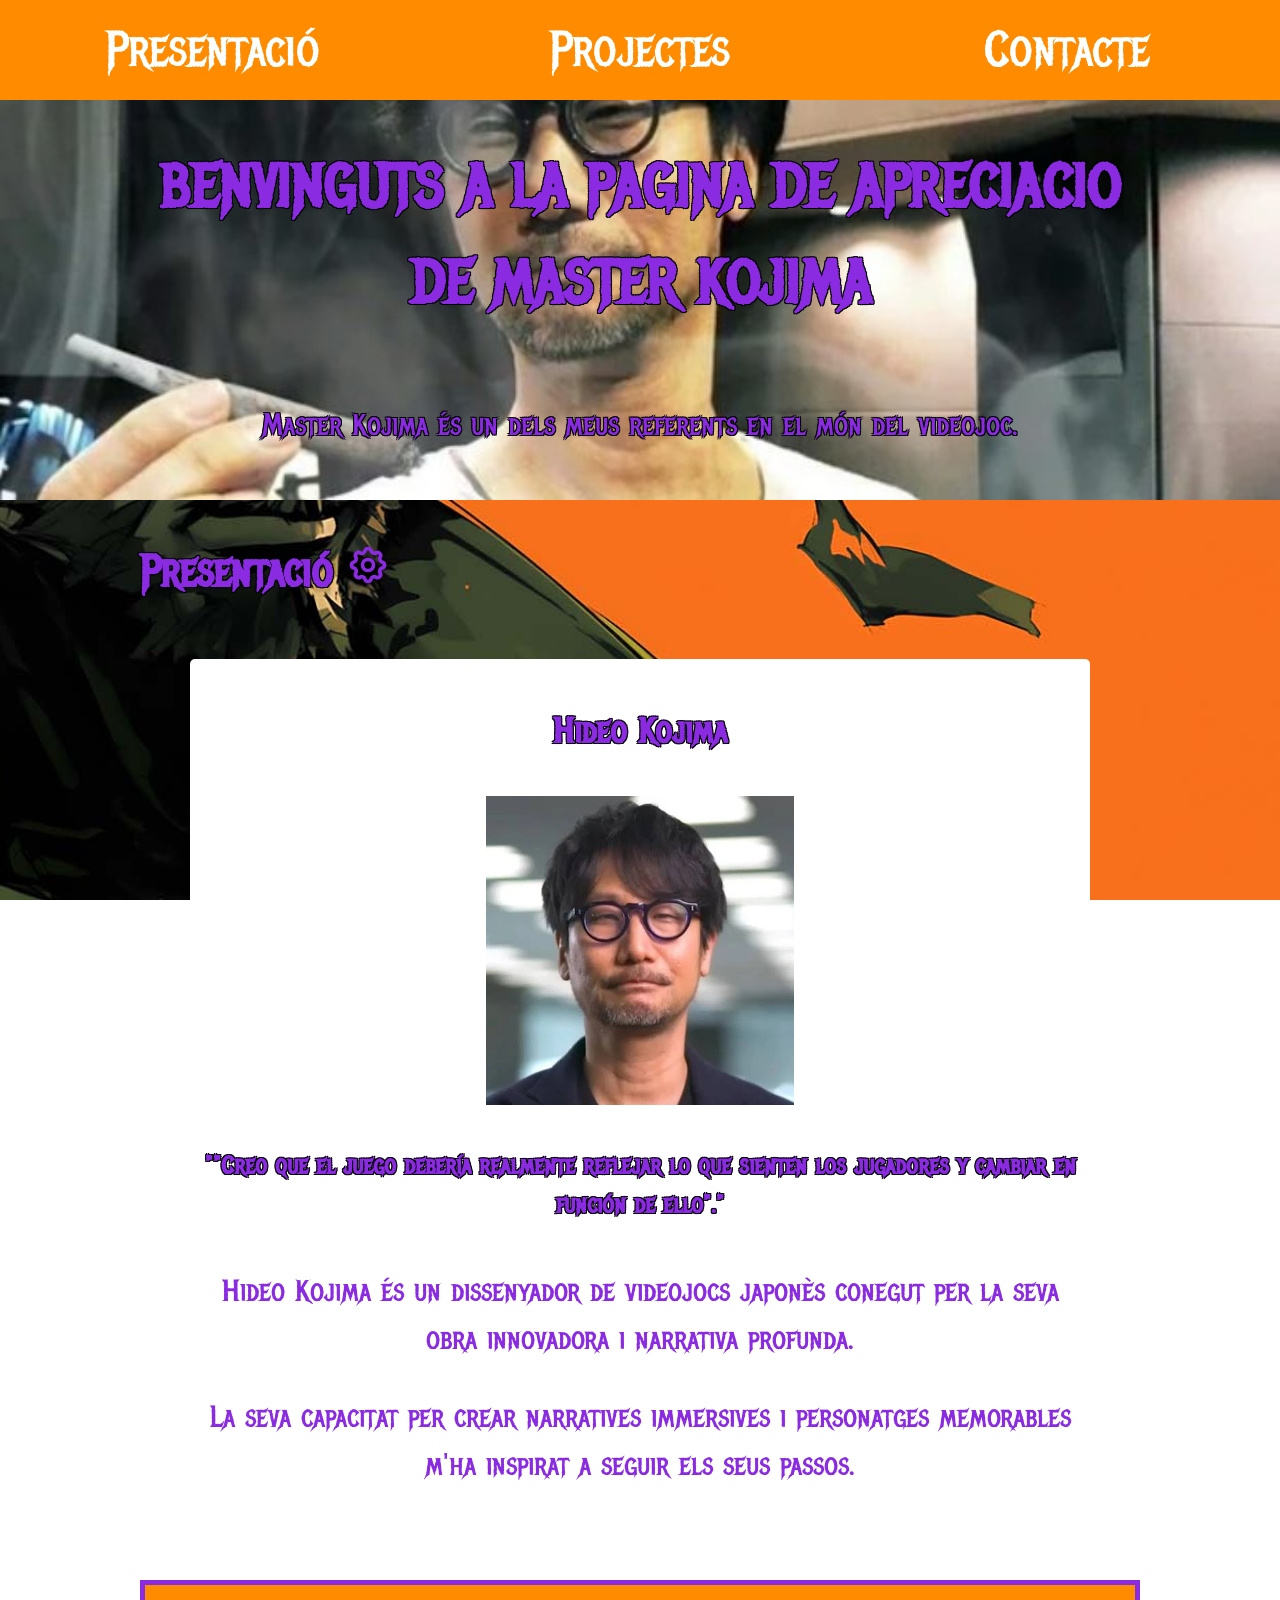
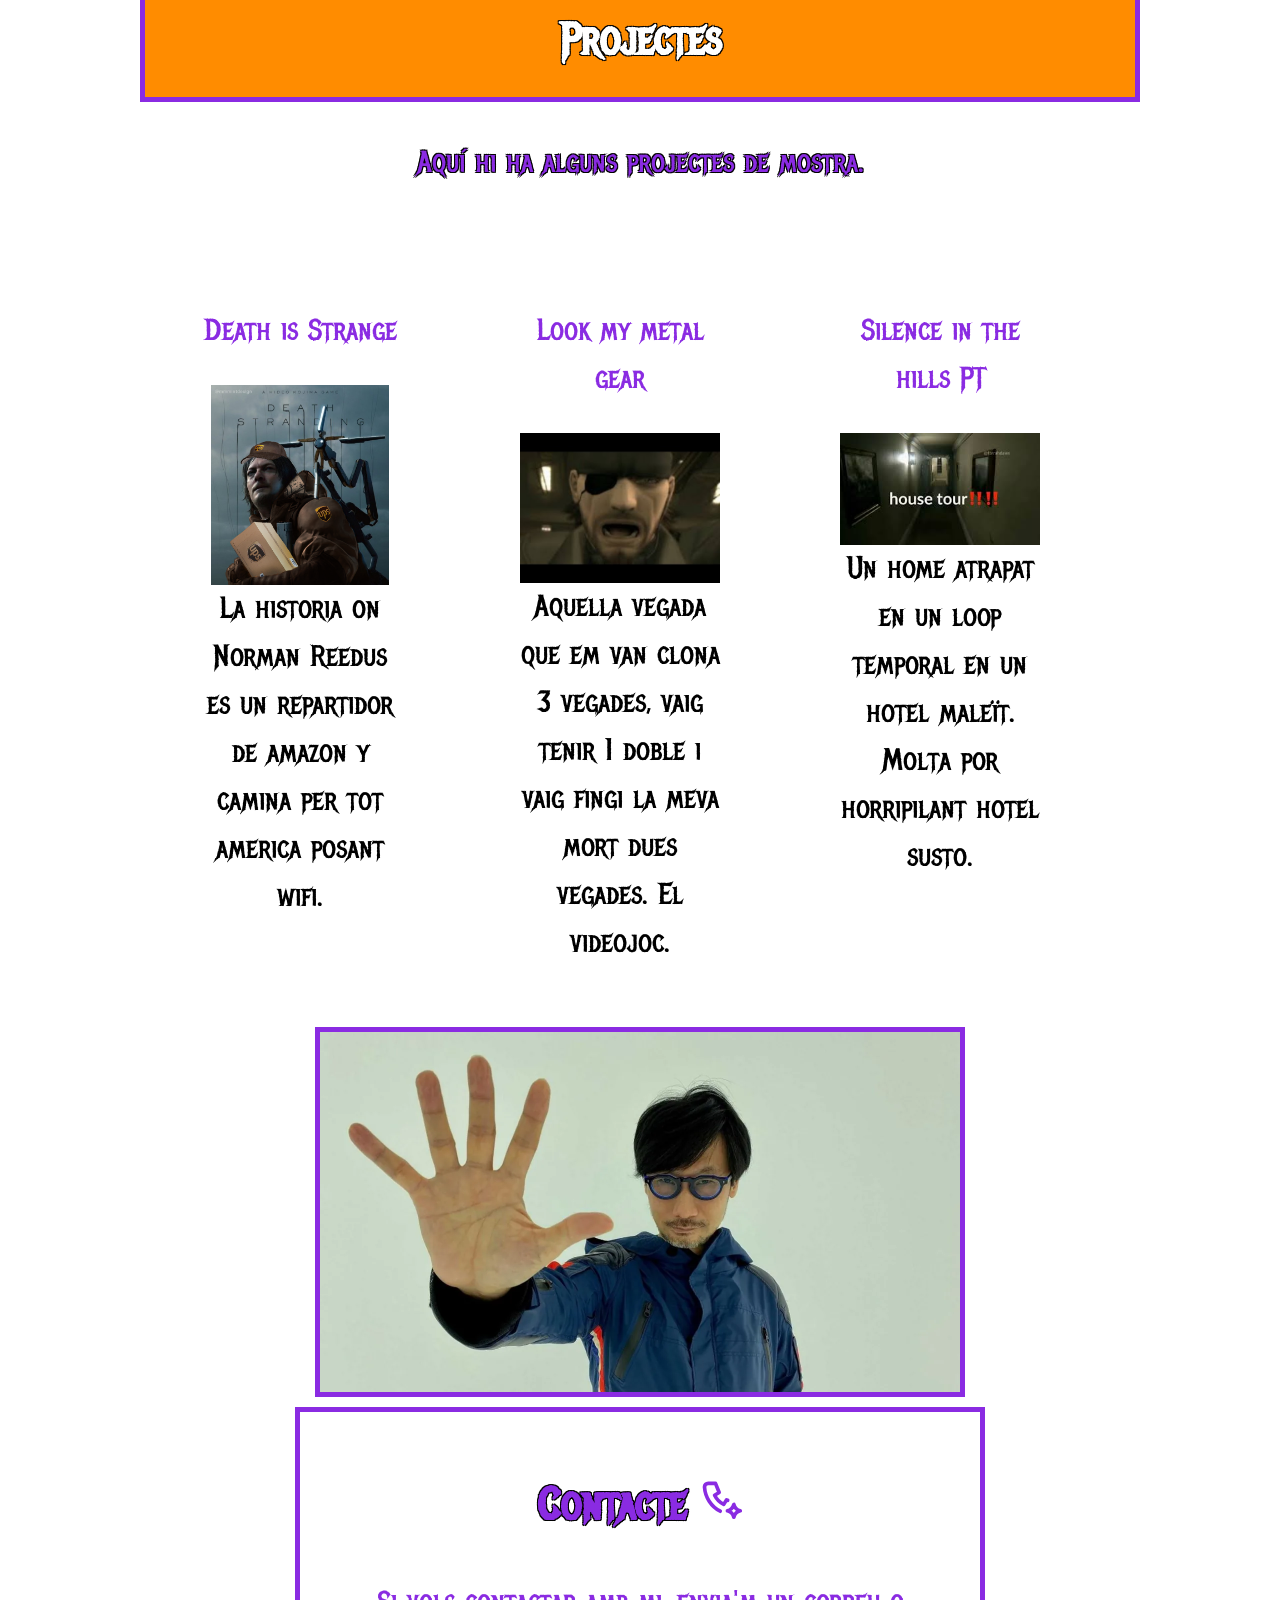
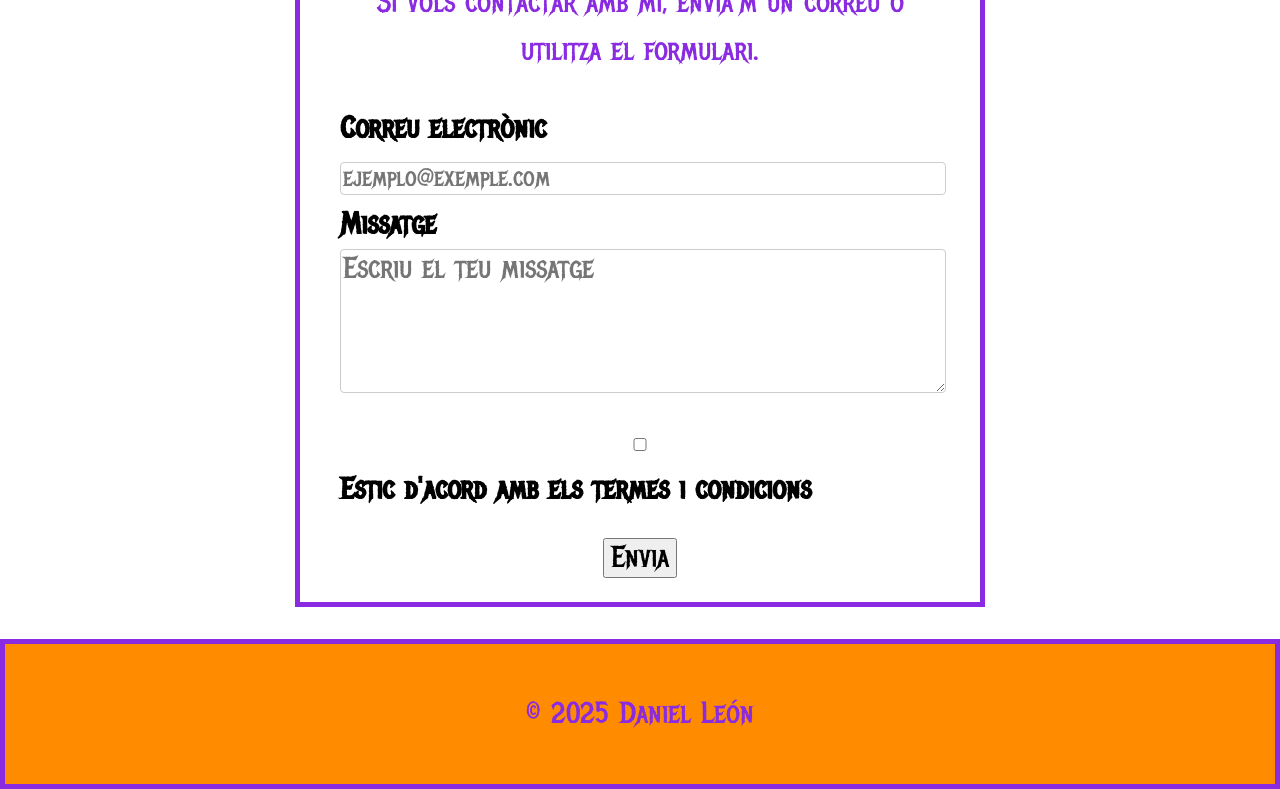
<file: index.html>
<!DOCTYPE html>
<html lang="es">
<head>
    <meta charset="UTF-8">
    <meta name="viewport" content="width=device-width, initial-scale=1.0">
    <link rel="stylesheet" href="css/styles.css">
    <link rel="preconnect" href="https://fonts.googleapis.com">
    <link rel="preconnect" href="https://fonts.gstatic.com" crossorigin>
    <link rel="stylesheet" href="css/normalice.css">
    <link href="https://fonts.googleapis.com/css2?family=Metal+Mania&display=swap" rel="stylesheet">
    <title>Web personal</title>
</head>

<body>

    <header>
        <div class ="bg-fondo">
            <nav class ="navegacion_principal_contenedor">           
                <a class="boton" href="#presentacio">Presentació</a>
                <a class="boton" href="#projectes">Projectes</a>
                <a class="boton" href="#contacte">Contacte</a>  
            </nav>
        </div>
    </header>

    <main>
        <section class="hero" id="hero-container">
            <div class="container" id="contenido-hero">
                <h1 >Benvinguts a la pagina de apreciacio de Master Kojima</h1>
                <p id="p-inicial">Master Kojima és un dels meus referents en el món del videojoc.</p>
            </div>
        </section>
        
        <section class="section">
            <div class="container">
                <div>
                <h2 id="presentacio">Presentació <svg xmlns="http://www.w3.org/2000/svg" width="44" height="44" viewBox="0 0 24 24" fill="none" stroke="currentColor" stroke-width="2" stroke-linecap="round" stroke-linejoin="round" class="icon icon-tabler icons-tabler-outline icon-tabler-settings"><path stroke="none" d="M0 0h24v24H0z" fill="none"/><path d="M10.325 4.317c.426 -1.756 2.924 -1.756 3.35 0a1.724 1.724 0 0 0 2.573 1.066c1.543 -.94 3.31 .826 2.37 2.37a1.724 1.724 0 0 0 1.065 2.572c1.756 .426 1.756 2.924 0 3.35a1.724 1.724 0 0 0 -1.066 2.573c.94 1.543 -.826 3.31 -2.37 2.37a1.724 1.724 0 0 0 -2.572 1.065c-.426 1.756 -2.924 1.756 -3.35 0a1.724 1.724 0 0 0 -2.573 -1.066c-1.543 .94 -3.31 -.826 -2.37 -2.37a1.724 1.724 0 0 0 -1.065 -2.572c-1.756 -.426 -1.756 -2.924 0 -3.35a1.724 1.724 0 0 0 1.066 -2.573c-.94 -1.543 .826 -3.31 2.37 -2.37c1 .608 2.296 .07 2.572 -1.065z" /><path d="M9 12a3 3 0 1 0 6 0a3 3 0 0 0 -6 0" /></svg></h2>
                </div>
                <div class="card1">
                    <h3>Hideo Kojima</h3>
                    <img src="img/hideo.webp" alt="Hideo kojima">
                    <h5>""Creo que el juego debería realmente reflejar lo que sienten los jugadores y cambiar en función de ello"."</h5>
                    <p>Hideo Kojima és un dissenyador de videojocs japonès conegut per la seva obra innovadora i narrativa profunda.</p>
                    <p>La seva capacitat per crear narratives immersives i personatges memorables m'ha inspirat a seguir els seus passos.</p>
                </div>
            </div>
        </section>

        <section class="section">
            <div class="container">
                <h2 id="projectes">Projectes</h2>
                <p id="p-projectes">Aquí hi ha alguns projectes de mostra.</p>

                <div class="card">
                   <p> Death is Strange </p>
                   <a href="https://es.wikipedia.org/wiki/Death_Stranding"><img src="img/UPS.png" alt="ups employe" ></a>
                   <div>
                     La historia on Norman Reedus es un repartidor de amazon y camina per tot america posant wifi.
                     </div>
                </div>

                <div class="card">
                       <p>Look my metal gear</p>
                       <a href="https://es.wikipedia.org/wiki/Metal_Gear"> <img src="img/Big boss.jpg" alt="metal gear"></a>
                       <div>
                         Aquella vegada que em van clona 3 vegades, vaig tenir 1 doble i vaig fingi la meva mort dues vegades. El videojoc.
                       </div>
                </div>

                <div class="card">
                       <p>Silence in the hills PT</p>
                          <a href="https://es.wikipedia.org/wiki/P.T._(videojuego)"><img src="img/house.jpeg" alt="silent hills"></a>
                       <div>
                         Un home atrapat en un loop temporal en un hotel maleït. Molta por horripilant hotel susto.
                       </div>
                </div>

            </div>
        </section>

        <img src="img/Hand.webp" alt="kojima hand" id="imagen1">
    
    <section class="section" id="contacte-section">
        <div class="container">
                <h2 id="contacte">Contacte <svg xmlns="http://www.w3.org/2000/svg" width="44" height="44" viewBox="0 0 24 24" fill="none" stroke="currentColor" stroke-width="2" stroke-linecap="round" stroke-linejoin="round" class="icon icon-tabler icons-tabler-outline icon-tabler-phone-spark"><path stroke="none" d="M0 0h24v24H0z" fill="none"/><path d="M11.584 19.225a16 16 0 0 1 -8.584 -13.225a2 2 0 0 1 2 -2h4l2 5l-2.5 1.5a11 11 0 0 0 5 5l1.5 -2.5l.65 .26" /><path d="M19 22.5a4.75 4.75 0 0 1 3.5 -3.5a4.75 4.75 0 0 1 -3.5 -3.5a4.75 4.75 0 0 1 -3.5 3.5a4.75 4.75 0 0 1 3.5 3.5" /></svg></h2>
                <p>Si vols contactar amb mi, envia'm un correu o utilitza el formulari.</p>

            <form class="contact-form" action="#" method="post" id="formulario">
                
                <div>
                    <label for="email">Correu electrònic</label>
                    <input type="email" id="email" name="email" placeholder="ejemplo@exemple.com" required>
                </div>

                <div>
                    <label for="missatge">Missatge</label>
                    <textarea id="missatge" name="missatge" rows="4" placeholder="Escriu el teu missatge"></textarea>
                </div>

                <div class="hero" id="condiciones-div">
                    <label class="checkbox-label">
                        <input type="checkbox" id="condicions" name="condicions" required>
                            Estic d'acord amb els termes i condicions
                    </label>
                </div>

                <div class="hero" id="boton-enviar-div">
                    <button type="submit">Envia</button>
                </div>

            </form>
        </div>
    </section>
</main>

    <footer>
        <div class="container">
            <p>&copy; 2025 Daniel León</p>
        </div>
    </footer>

</body>
</html>
</file>
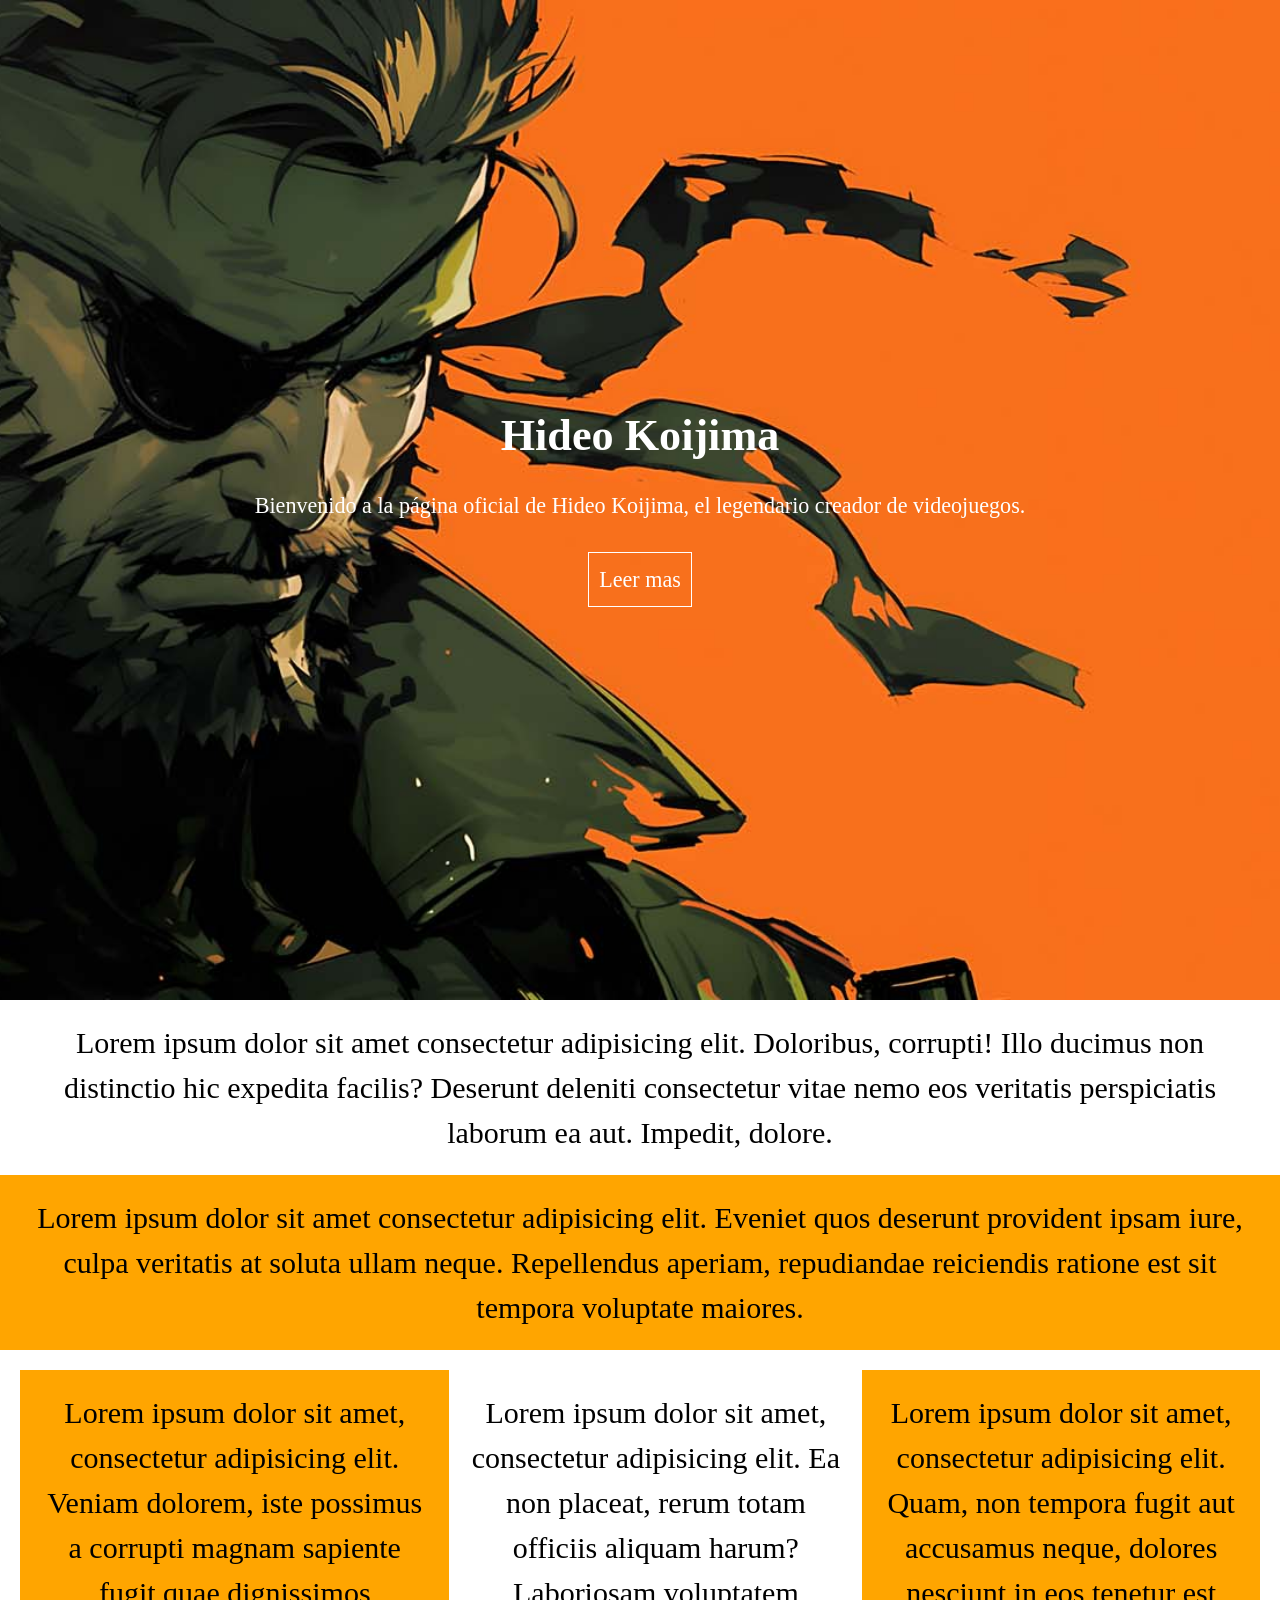
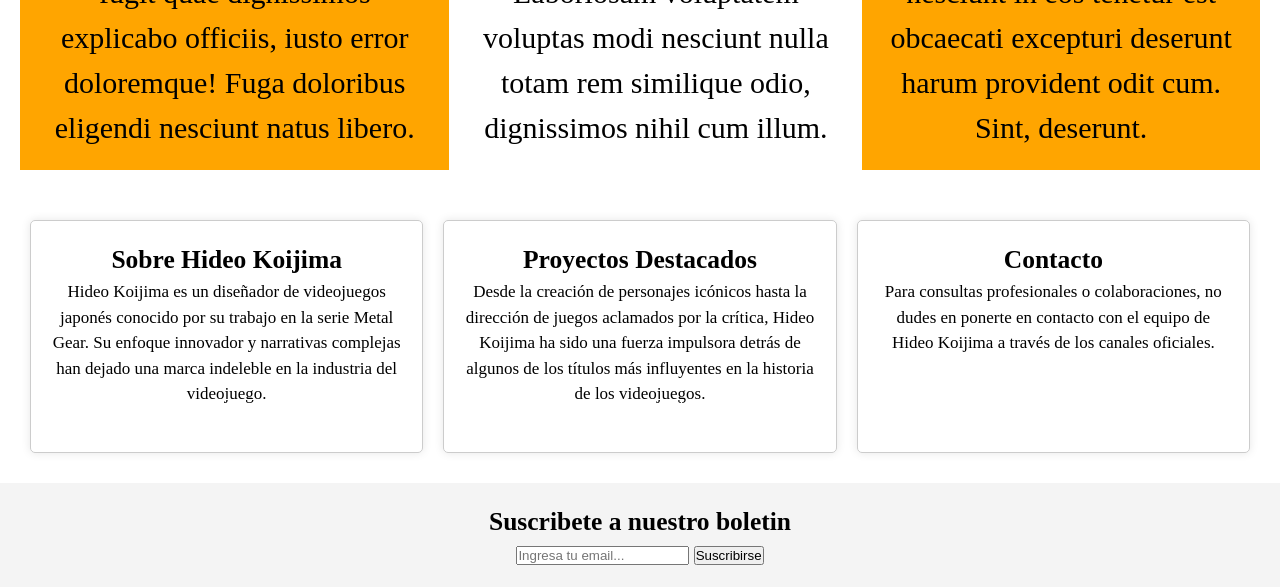
<file: landing_page.html>
<!DOCTYPE html>
<html lang="en">
<head>
    <meta charset="UTF-8">
    <meta name="viewport" content="width=device-width, initial-scale=1.0">
    <link rel="stylesheet" href="css/estrutura.css">
    <title>Landign page de hideo koijima</title>
</head>

<body>
    <header id="showcase">
        <h1 id="titulo">Hideo Koijima</h1>
        <p id="subtitulo">Bienvenido a la página oficial de Hideo Koijima, el legendario creador de videojuegos.</p>
        <a href="index.html" id="leer">Leer mas</a>
    </header>

<section id="section-a">
    <p>Lorem ipsum dolor sit amet consectetur adipisicing elit. Doloribus, corrupti! Illo ducimus non distinctio hic expedita facilis? Deserunt deleniti consectetur vitae nemo eos veritatis perspiciatis laborum ea aut. Impedit, dolore.</p>
</section>

<section id="section-b">
<p>Lorem ipsum dolor sit amet consectetur adipisicing elit. Eveniet quos deserunt provident ipsam iure, culpa veritatis at soluta ullam neque. Repellendus aperiam, repudiandae reiciendis ratione est sit tempora voluptate maiores.</p>
</section>

<section id="section-c">
<div id="div-a">
    <p>Lorem ipsum dolor sit amet, consectetur adipisicing elit. Veniam dolorem, iste possimus a corrupti magnam sapiente fugit quae dignissimos explicabo officiis, iusto error doloremque! Fuga doloribus eligendi nesciunt natus libero.</p>
</div>

<div>
    <p>Lorem ipsum dolor sit amet, consectetur adipisicing elit. Ea non placeat, rerum totam officiis aliquam harum? Laboriosam voluptatem voluptas modi nesciunt nulla totam rem similique odio, dignissimos nihil cum illum.</p>
</div>

<div id="div-b">
    <p>Lorem ipsum dolor sit amet, consectetur adipisicing elit. Quam, non tempora fugit aut accusamus neque, dolores nesciunt in eos tenetur est obcaecati excepturi deserunt harum provident odit cum. Sint, deserunt.</p>
</div>
</section>


    <section id="boxes">
        <div class="box">
            <h1>Sobre Hideo Koijima</h1>
            <p>Hideo Koijima es un diseñador de videojuegos japonés conocido por su trabajo en la serie Metal Gear. Su enfoque innovador y narrativas complejas han dejado una marca indeleble en la industria del videojuego.</p>
            <a href="index.html">Leer mas</a>
        </div>
        <div class="box">
            <h1>Proyectos Destacados</h1>
            <p>Desde la creación de personajes icónicos hasta la dirección de juegos aclamados por la crítica, Hideo Koijima ha sido una fuerza impulsora detrás de algunos de los títulos más influyentes en la historia de los videojuegos.</p>
            <a href="index.html">Leer mas</a>
        </div>
        <div class="box">
            <h1>Contacto</h1>
            <p>Para consultas profesionales o colaboraciones, no dudes en ponerte en contacto con el equipo de Hideo Koijima a través de los canales oficiales.</p>
            <a href="index.html">Leer mas</a>
        </div>
    </section>

    <section id="contacto">
        <h1>Suscribete a nuestro boletin</h1>
        <form>
            <input type="email" placeholder="Ingresa tu email...">
            <button type="submit" class="button_1">Suscribirse</button>
        </form>
    </section>

</body>

</html>
</file>
<file: css/styles.css>
body {
    line-height: 1.6;
    margin: 0;
    padding: 0;
    color: black;
    font-size: 30px;
    font-family: 'Metal Mania', cursive;
    background-image: url(../img/metal-gear-solid-snake-cool-orange-desktop-wallpaper-preview.jpg);
    background-size: cover;
    background-attachment: fixed;
    background-position: center;
    background-repeat: no-repeat;   
}

/*Esto subaraya en negro los títulos y párrafos */
h2, h3, h5 {
   color: blueviolet;
    text-shadow:
    -1px -1px 0 black,
    1px -1px 0 black,
    -1px 1px 0 black,
    1px 1px 0 black;
    
}

#p-inicial {
    text-shadow:
    -1px -1px 0 black,
    1px -1px 0 black,
    -1px 1px 0 black,
    1px 1px 0 black;
}

h1 {
    text-transform: uppercase;
    color: blueviolet;
    text-shadow:
    -1px -1px 0 black,
    1px -1px 0 black,
    -1px 1px 0 black,
    1px 1px 0 black;
}

#p-projectes {
    text-align: center;
    color: blueviolet;
    text-shadow:  
    -1px -1px 0 black,
    1px -1px 0 black,
    -1px 1px 0 black,
    1px 1px 0 black;
}

#projectes {
    border: 5px solid blueviolet;
}

.container{
    max-width: 1000px;
    margin: 0 auto;
    padding: 0 1rem;
}

#contacte-section {
    text-align: center;
    background-color: white;
    padding: 20px;
    width: 50%;
    margin: 10px auto;
    border: 5px solid blueviolet;
    
}

#formulario {
    text-align: right;
    max-width: 600px;
    margin: 0 auto;
}

/* Estils de la tipografia */
.metal-mania-regular {
  font-family: "Metal Mania", system-ui;
  font-weight: 400;
  font-style: normal;
}

img {
    max-width: 35%;
    height: auto;
    display: block;
    margin: 0 auto;
}

p {
    color: blueviolet;
}

#email {
    color: blueviolet;
    font-size: 25px;
}

#contacte {
    text-align: center;
}

#missatge {
    color: blueviolet  ;
}

label {
    color: black;
    font-weight: bold;
    display: block;
    text-align: left;
}

input, textarea {
    width: 100%;
    border: 1px solid #ccc;
    border-radius: 4px;
}

#condiciones-div {
    text-align: left;
    margin-top: 10px;
    color: black;
}

#boton-enviar-div {
    text-align: center;
    margin-top: 20px;
}

footer {
    background-color: darkorange;
    color: white;
    text-align: center;
    padding: 1rem 0;
    margin-top: 2rem;
    border: 5px solid blueviolet;
}

.card img {
    max-width: 100%;
    max-height: 200px;
    margin: auto;
}

.navegacion_principal_contenedor {
    display: flex;
    justify-content: space-around;
    background-color: darkorange;
    color: white;
    padding: 0px;
    text-align: center;
}

.bg-fondo {
    background-color: darkorange;
    height: 100px;
}

#hero-container {
    background-image: url('../img/Smoking.jpg');
    height: 400px;
    color: white;
    text-align: center;
    display: flex;
    justify-content: center;
    background-size: cover;
    background-position: center;
}

.card {
    background-color: white;
    width: 20%;
    border-radius: 5px;
    text-align: center;
    float: left;
    padding: 10px;
    margin: 5%;
}

.card1 {
    background-color: white;
    border-radius: 5px;
    text-align: center;
    padding: 10px;
    margin: 5%;
}

#imagen1 {
    display: flex;
    justify-content: center;
    align-items: center;
    max-width: 50%;
    height: auto;
    margin: 0 auto;
    border: blueviolet 5px solid;
}

#contenido-hero {
color: white;
display: flex;
flex-direction: column;
align-items: center;
}

/* Estilos para pantallas pequeñas */
@media (max-width: 768px) {
.card {
    width: auto;
    font-size: medium;
    margin: 2%;
}
}

@media (max-width: 768px) {
#contenido-hero {
    width: auto;
    font-size: medium;
}
}

.boton {
    color: white;
    padding: 10px 20px;
    margin-top: auto;
    text-decoration: none;
    border-radius: .5rem;
    font-size: 50px;
    width: 90%;
    text-align: center;  
}

@media (max-width: 768px) {
    #boton {
        width: auto;
    }
}

@media (max-width: 768px) {
#hero-container {
    height: auto;
    background-size: cover;
    background-position: center;
}
}

#projectes {
    background-color: darkorange;
    color: white;
    padding: 20px 0;
    text-align: center;
}

@media (max-width: 768px) {

body {
   background-color: aquamarine;
   display: flex;
   flex-direction: row;
   font-size: medium;
}

nav {
    position: relative;
    flex-direction: column;
    align-items: center;
}
footer {
    font-size: medium;
    color: blueviolet;
    text-align: center;

}

#missatge {
    font-size: medium;
    text-align: center;
}

}
</file>
<file: css/estrutura.css>
:root{
    --primary-color: orange;
}

* {
    margin: 0;
    padding: 0;
}

body {
    font-size: 17px; 
    line-height: 1.5;
}

#showcase {
    background-image: url(../img/metal-gear-solid-snake-cool-orange-desktop-wallpaper-preview.jpg);
    height: 1000px;
    background-size: cover;
    background-position: center;
    display: flex;
    flex-direction: column;
    align-items: center;
    justify-content: center;
    font-size: 1.3em;
}

#showcase::after {
    content: '';
    position: absolute;
    top: 0;
    left: 0;
    right: 0;
    bottom: 0;
    background-color: rgba(0, 0, 0, 0.5);
    z-index: -1;
}

#titulo, #subtitulo{
    text-align: center;
    margin: 10px;
    color: white;
}

a {
    color: white;
    text-decoration: none;
    border: 1px solid white;
    padding: 10px;
    margin-top: 20px;
    transition: background-color 0.3s, color 0.3s;
}

a:hover {
    background-color: white;
    color: black;
}

#boxes {
    display: flex;
    justify-content: space-around;
    margin: 20px;
}

.box {
    color: black;
    flex: 1;
    margin: 10px;
    padding: 20px;
    border: 1px solid #ccc;
    border-radius: 5px;
    box-shadow: 0 0 10px rgba(0, 0, 0, 0.1);
    text-align: center;
}

.box:hover {
    box-shadow: 0 0 15px rgba(0, 0, 0, 0.3);
}

#contacto {
    background-color: #f4f4f4;
    padding: 20px;
    text-align: center;
}

#section-a {
    font-size: 30px;
    text-align: center;
    padding: 20px;
}

#section-b {
    font-size: 30px;
    background-color: orange;
    text-align: center;
    padding: 20px;
}

#section-c {
    font-size: 30px;
    text-align: center;
    padding: 20px;
    display: flex;
}
div{
    padding: 20px;
}

#div-a{
background-color: orange;
}

#div-b{
background-color: orange;
}
</file>
<file: css/normalice.css>
/*! normalize.css v8.0.1 | MIT License | github.com/necolas/normalize.css */

/* Document
   ========================================================================== */

/**
 * 1. Correct the line height in all browsers.
 * 2. Prevent adjustments of font size after orientation changes in iOS.
 */

html {
  line-height: 1.15; /* 1 */
  -webkit-text-size-adjust: 100%; /* 2 */
}

/* Sections
   ========================================================================== */

/**
 * Remove the margin in all browsers.
 */

body {
  margin: 0;
}

/**
 * Render the `main` element consistently in IE.
 */

main {
  display: block;
}

/**
 * Correct the font size and margin on `h1` elements within `section` and
 * `article` contexts in Chrome, Firefox, and Safari.
 */

h1 {
  font-size: 2em;
  margin: 0.67em 0;
}

/* Grouping content
   ========================================================================== */

/**
 * 1. Add the correct box sizing in Firefox.
 * 2. Show the overflow in Edge and IE.
 */

hr {
  box-sizing: content-box; /* 1 */
  height: 0; /* 1 */
  overflow: visible; /* 2 */
}

/**
 * 1. Correct the inheritance and scaling of font size in all browsers.
 * 2. Correct the odd `em` font sizing in all browsers.
 */

pre {
  font-family: monospace, monospace; /* 1 */
  font-size: 1em; /* 2 */
}

/* Text-level semantics
   ========================================================================== */

/**
 * Remove the gray background on active links in IE 10.
 */

a {
  background-color: transparent;
}

/**
 * 1. Remove the bottom border in Chrome 57-
 * 2. Add the correct text decoration in Chrome, Edge, IE, Opera, and Safari.
 */

abbr[title] {
  border-bottom: none; /* 1 */
  text-decoration: underline; /* 2 */
  text-decoration: underline dotted; /* 2 */
}

/**
 * Add the correct font weight in Chrome, Edge, and Safari.
 */

b,
strong {
  font-weight: bolder;
}

/**
 * 1. Correct the inheritance and scaling of font size in all browsers.
 * 2. Correct the odd `em` font sizing in all browsers.
 */

code,
kbd,
samp {
  font-family: monospace, monospace; /* 1 */
  font-size: 1em; /* 2 */
}

/**
 * Add the correct font size in all browsers.
 */

small {
  font-size: 80%;
}

/**
 * Prevent `sub` and `sup` elements from affecting the line height in
 * all browsers.
 */

sub,
sup {
  font-size: 75%;
  line-height: 0;
  position: relative;
  vertical-align: baseline;
}

sub {
  bottom: -0.25em;
}

sup {
  top: -0.5em;
}

/* Embedded content
   ========================================================================== */

/**
 * Remove the border on images inside links in IE 10.
 */

img {
  border-style: none;
}

/* Forms
   ========================================================================== */

/**
 * 1. Change the font styles in all browsers.
 * 2. Remove the margin in Firefox and Safari.
 */

button,
input,
optgroup,
select,
textarea {
  font-family: inherit; /* 1 */
  font-size: 100%; /* 1 */
  line-height: 1.15; /* 1 */
  margin: 0; /* 2 */
}

/**
 * Show the overflow in IE.
 * 1. Show the overflow in Edge.
 */

button,
input { /* 1 */
  overflow: visible;
}

/**
 * Remove the inheritance of text transform in Edge, Firefox, and IE.
 * 1. Remove the inheritance of text transform in Firefox.
 */

button,
select { /* 1 */
  text-transform: none;
}

/**
 * Correct the inability to style clickable types in iOS and Safari.
 */

button,
[type="button"],
[type="reset"],
[type="submit"] {
  -webkit-appearance: button;
}

/**
 * Remove the inner border and padding in Firefox.
 */

button::-moz-focus-inner,
[type="button"]::-moz-focus-inner,
[type="reset"]::-moz-focus-inner,
[type="submit"]::-moz-focus-inner {
  border-style: none;
  padding: 0;
}

/**
 * Restore the focus styles unset by the previous rule.
 */

button:-moz-focusring,
[type="button"]:-moz-focusring,
[type="reset"]:-moz-focusring,
[type="submit"]:-moz-focusring {
  outline: 1px dotted ButtonText;
}

/**
 * Correct the padding in Firefox.
 */

fieldset {
  padding: 0.35em 0.75em 0.625em;
}

/**
 * 1. Correct the text wrapping in Edge and IE.
 * 2. Correct the color inheritance from `fieldset` elements in IE.
 * 3. Remove the padding so developers are not caught out when they zero out
 *    `fieldset` elements in all browsers.
 */

legend {
  box-sizing: border-box; /* 1 */
  color: inherit; /* 2 */
  display: table; /* 1 */
  max-width: 100%; /* 1 */
  padding: 0; /* 3 */
  white-space: normal; /* 1 */
}

/**
 * Add the correct vertical alignment in Chrome, Firefox, and Opera.
 */

progress {
  vertical-align: baseline;
}

/**
 * Remove the default vertical scrollbar in IE 10+.
 */

textarea {
  overflow: auto;
}

/**
 * 1. Add the correct box sizing in IE 10.
 * 2. Remove the padding in IE 10.
 */

[type="checkbox"],
[type="radio"] {
  box-sizing: border-box; /* 1 */
  padding: 0; /* 2 */
}

/**
 * Correct the cursor style of increment and decrement buttons in Chrome.
 */

[type="number"]::-webkit-inner-spin-button,
[type="number"]::-webkit-outer-spin-button {
  height: auto;
}

/**
 * 1. Correct the odd appearance in Chrome and Safari.
 * 2. Correct the outline style in Safari.
 */

[type="search"] {
  -webkit-appearance: textfield; /* 1 */
  outline-offset: -2px; /* 2 */
}

/**
 * Remove the inner padding in Chrome and Safari on macOS.
 */

[type="search"]::-webkit-search-decoration {
  -webkit-appearance: none;
}

/**
 * 1. Correct the inability to style clickable types in iOS and Safari.
 * 2. Change font properties to `inherit` in Safari.
 */

::-webkit-file-upload-button {
  -webkit-appearance: button; /* 1 */
  font: inherit; /* 2 */
}

/* Interactive
   ========================================================================== */

/*
 * Add the correct display in Edge, IE 10+, and Firefox.
 */

details {
  display: block;
}

/*
 * Add the correct display in all browsers.
 */

summary {
  display: list-item;
}

/* Misc
   ========================================================================== */

/**
 * Add the correct display in IE 10+.
 */

template {
  display: none;
}

/**
 * Add the correct display in IE 10.
 */

[hidden] {
  display: none;
}
</file>
